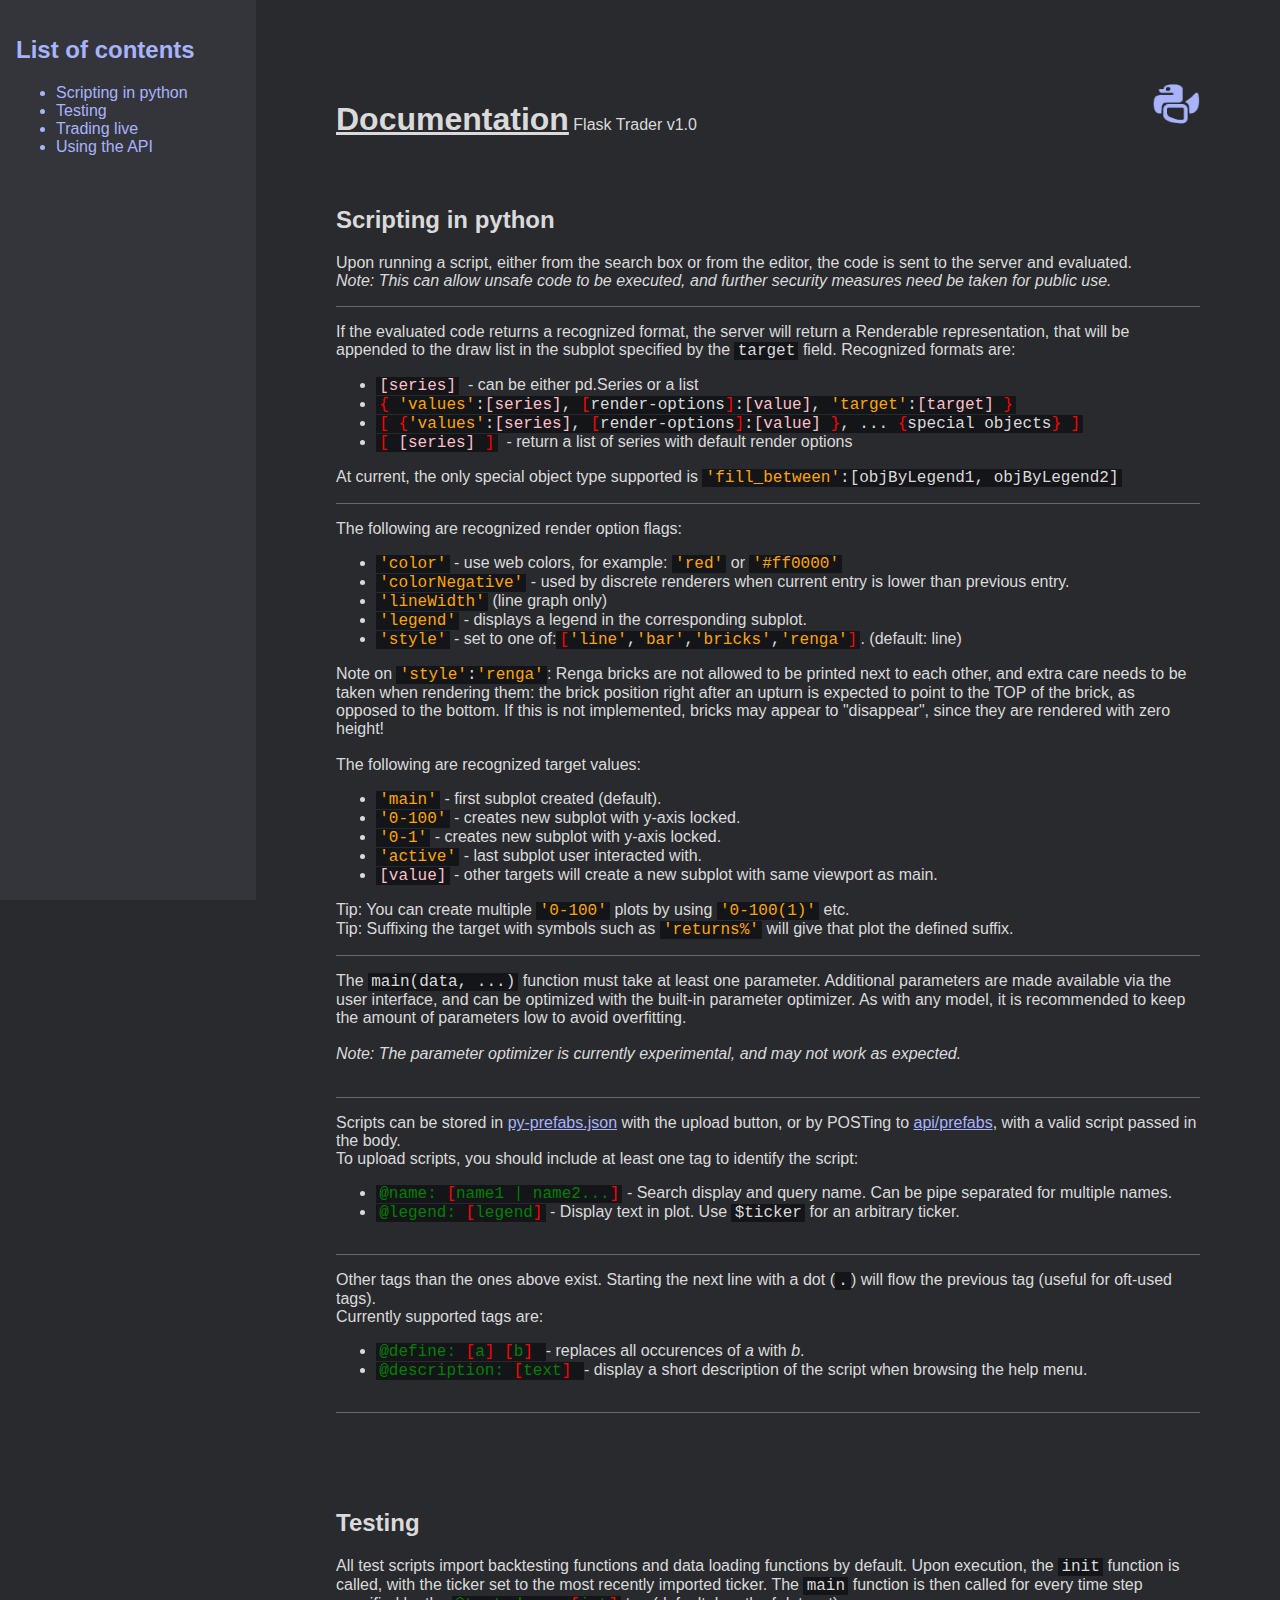
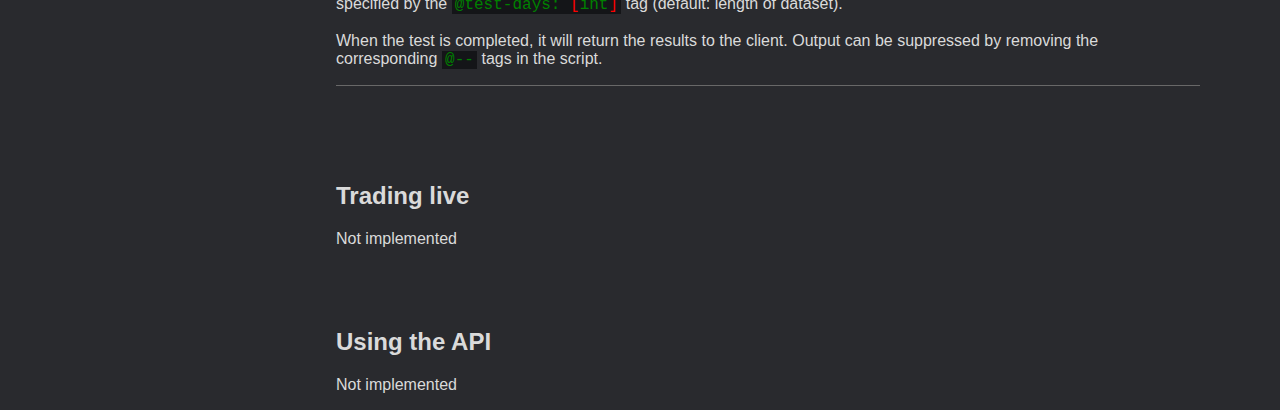
<file: server/templates/docs.html>
<!DOCTYPE html>
<html lang="en">
<head>
    <meta charset="UTF-8">
    <meta http-equiv="X-UA-Compatible" content="IE=edge">
    <meta name="viewport" content="width=device-width, initial-scale=1.0">
    
    <link rel="preconnect" href="https://fonts.googleapis.com">
<link rel="preconnect" href="https://fonts.gstatic.com" crossorigin>
<link href="https://fonts.googleapis.com/css2?family=Poppins:wght@200&family=Rubik&display=swap" rel="stylesheet">

    <link rel="stylesheet" href="../static/styles/main.css">
    <link rel="stylesheet" href="../static/styles/docs.css">
    <link rel="shortcut icon" href="../static/icons/tradeflask_docs.png" >
    <title>Documentation FT</title>
</head>
<body>
    <aside id="menu">
        <h2>List of contents</h2>
        <ul>
            <li>Scripting in python</li>
            <li>Testing</li>
            <li>Trading live</li>
            <li>Using the API</li>
        </ul>
    </aside>
    <aside id="content">
        <section class="logo" style="float:right">
            <a href="/"><img class="logo" src="../static/icons/tradeflask.png" alt="Go back" title="Back to client"></a> 
        </section>
        <h1>Documentation</h1>
        <span>Flask Trader v1.0</span>
        <section id="scripting" class="topic">
            <h2>Scripting in python</h2>
            <section>
                Upon running a script, either from the search box or from the editor, the code is sent to the server and evaluated.<br>
                <em>Note: This can allow unsafe code to be executed, and further security measures need be taken for public use.</em>
            </section>
            <section>
                If the evaluated code returns a recognized format, the server will return a Renderable representation,
                that will be appended to the draw list in the subplot specified by the <code>target</code> field. Recognized formats are:
                <ul class="colorme">
                    <li><code>[series]</code> &nbsp;- can be either pd.Series or a list</li>
                    <li><code>{ 'values':[series], [render-options]:[value], 'target':[target] }</code></li>
                    <li><code>[ {'values':[series], [render-options]:[value] }, ... {special objects} ]</code></li>
                    <li><code>[ [series] ]</code> &nbsp;- return a list of series with default render options</li>
                </ul>
                At current, the only special object type supported is <code><span class="colorme">'fill_between'</span>:[objByLegend1, objByLegend2]</code>
            </section>
            <section>
                The following are recognized render option flags:
                <ul>
                    <li class="colorme"><code>'color'</code> - use web colors, for example: <code>'red'</code> or <code>'#ff0000'</code></li>
                    <li><code class="colorme">'colorNegative'</code> - used by discrete renderers when current entry is lower than previous entry.</li>
                    <li><code class="colorme">'lineWidth'</code> (line graph only)</li>
                    <li><code class="colorme">'legend'</code> - displays a legend in the corresponding subplot.</li>
                    <li><code class="colorme">'style'</code> - set to one of:<code class="colorme">['line','bar','bricks','renga']</code>. (default: line)</li>
                </ul>
                Note on <code class="colorme">'style':'renga'</code>: Renga bricks are not allowed to be printed next to each other, and extra care
                needs to be taken when rendering them:
                the brick position right after an upturn is expected to point to the TOP of the brick, as opposed to the bottom. If this is not implemented,
                bricks may appear to "disappear", since they are rendered with zero height!
                <br><br>
                The following are recognized target values:
                <ul>
                    <li><code class="colorme">'main'</code> - first subplot created (default).</li>
                    <li><code class="colorme">'0-100'</code> - creates new subplot with y-axis locked.</li>
                    <li><code class="colorme">'0-1'</code> - creates new subplot with y-axis locked.</li>
                    <li><code class="colorme">'active'</code> - last subplot user interacted with.</li>
                    <li><code class="colorme">[value]</code> - other targets will create a new subplot with same viewport as main.</li>
                </ul>
                Tip: You can create multiple <code class="colorme">'0-100'</code> plots by using <code class="colorme">'0-100(1)'</code> etc.<br>
                
                Tip: Suffixing the target with symbols such as <code class="colorme">'returns%'</code> will give that plot the defined suffix.
            </section>
            <section>
                The <code>main(data, ...)</code> function must take at least one parameter.
                Additional parameters are made available via the user interface, and can be optimized with the built-in parameter optimizer.
                As with any model, it is recommended to keep the amount of parameters low to avoid overfitting.
                <br><br>
                <em>Note: The parameter optimizer is currently experimental, and may not work as expected.</em>
                <br><br>
            </section>

            <section>
                
                Scripts can be stored in <a href="api/prefabs">py-prefabs.json</a> with the upload button, or by POSTing to <a href="api/prefabs">api/prefabs</a>,
                with a valid script passed in the body.<br>
                To upload scripts, you should include at least one tag to identify the script:
                <ul>
                    <li><code class="colorme">@name: [name1 | name2...]</code> - Search display and query name. Can be pipe separated for multiple names.</li>
                    <li><code class="colorme">@legend: [legend]</code> - Display text in plot. Use <code>$ticker</code> for an arbitrary ticker.</li>
                </ul>
            </section>
            <section>
                Other tags than the ones above exist. Starting the next line with a dot (<code>.</code>) will flow the previous tag
                (useful for oft-used tags). <br>
                Currently supported tags are:
                <ul>
                    <li><code class="colorme">@define: [a] [b] </code> - replaces all occurences of <em>a</em> with <em>b</em>. </li>
                    <li><code class="colorme">@description: [text] </code> - display a short description of the script when browsing the help menu.</li>
                </ul>
            </section>
        </section>
        <section id="testing" class="topic">
            <h2>Testing</h2>
            <section>
                All test scripts import backtesting functions and data loading functions by default. Upon execution, the <code>init</code> function is called,
                with the ticker set to the most recently imported ticker. The <code>main</code> function is then called for every time step specified by the 
                <code class="colorme">@test-days: [int]</code> tag (default: length of dataset).
                <br><br>
                When the test is completed, it will return the results to the client.
                Output can be suppressed by removing the corresponding <code class="colorme">@--</code> tags in the script.
            </section>
        </section>
        <section id="live-trading" class="topic">
            <h2>Trading live</h2>
            Not implemented
        </section>
        <section id="api" class="topic">
            <h2>Using the API</h2>
            Not implemented
        </section>
    </aside>
</body>
<script src="../static/js/docs.js" onload="prettyFormat()"></script>
</html>
</file>
<file: server/static/styles/main.css>
:root{
    --bg: #292a2e;
    --bg-light: #404146;
    --editor-bg: #35363d;
    --navbar: #34353a;
    --navbar-primary: #a8b3fd;
    --navbar-secondary: #474950;
    --navbar-field-bg: #141518;
    
    --axes: #8a8c92;
    --grid: #37393d;
    font:12pt Helvetica, sans-serif;
}

body{
    margin:0;
    overflow-x: hidden;
    background-color: var(--bg);
}
canvas{
    position: absolute;
    top:2.6em; left: 0; bottom: 0; right: 0;
}
#navbar{
    position: absolute;
    top: 0; left: 0; right: 0;
    height:2.6em;
    background-color: var(--navbar);
    z-index: 10;
    box-shadow: 0 3px 5px rgba(0, 0, 0, 0.3);
    cursor:default;
    border-bottom: 1px solid var(--navbar-secondary);
}
section#search-container{
    padding: 0.3em;
    border-radius: 0.5em;
    width: fit-content;
    background-color: var(--navbar-field-bg);
    margin-top: 0.4em;
    margin-left: 1em;
    position: relative;
    top:-0.3em;
    border: 1px solid var(--navbar);
    display: inline-block;
}
#search-container>input{
    background-color: var(--navbar-field-bg);
    border: none;
    border-bottom: 1px solid var(--navbar);
    outline: none;
    position: relative;
    color:var(--navbar-primary);
    width: 23em;
}
#search-results{
    display: none;
    padding: 1em;
    list-style: none;
    position: absolute;
    top: 1em; left: 0; right: 0;
    max-height:8em;
    background-color: var(--navbar-field-bg);
    z-index: -1;
    color:var(--navbar-primary);
    /*overflow-y: scroll;*/
    border-bottom-left-radius: 0.5em;
    border-bottom-right-radius: 0.5em;
}
#search-results>li:hover{
    background-color: var(--bg);
}
li.search-result>img{
    float: left;
    height: 1em;
}
li.search-result>img,
li.search-result>p{
    margin: 0.5em;
    display: inline-block;
}
.icon{
    height:1.4em;
    position: relative;
    top:0.3em;
    cursor: pointer;
    border-radius: 50%;
    background-color: var(--navbar);
    transition: background-color 0.2s;
    padding:0.3em;
}
.icon:hover{
    background-color: var(--navbar-field-bg);
}
span.icon{
    color:var(--navbar-primary);
    border-radius: 1em;
    padding:0.4em;
    padding-left: 0.6em;
    padding-right: 0.6em;
    position: relative;
    top:0;
}
.icon.active:hover,
.icon.active{
    background-color: var(--navbar-secondary);
}
.inline{
    display: inline;
}
.bordered{
    border-left: 1px solid var(--navbar-secondary);
    position: relative;
    top:-0.3em;
    padding: 0.3em;
}
.bordered>*{
position: relative;
top:0.6em;
}
.link{
    border-bottom: 1px solid var(--navbar-secondary);
    width: fit-content;
    cursor:pointer;
}
.link:hover{
    border-bottom: 1px solid var(--navbar-primary);
}
.abs_br{
    position: absolute;
    bottom: 0;
    right: 1em;
}
.notimplemented{
    cursor:default;
}
</file>
<file: server/static/styles/docs.css>
#menu,#content{
    position: absolute;
    top:0;
    bottom: 0;
}
#menu{
    background-color: var(--navbar);
    left:0;
    width:calc(20% - 2em);
    color: var(--navbar-primary);
    padding: 1em;
    position: fixed;
}
#content{
    left:20%;
    width:calc(80% - 10em);
    padding: 5em;
    color: rgb(218, 218, 218);
}
section{
    margin-bottom: 1em;
    padding-bottom: 1em;
    border-bottom: 1px solid rgb(104, 104, 104);
}
section.topic{
    margin-bottom: 4em;
    border:none;
}
section.logo{
    border: none;
}
img.logo{
    width:3em;
}
a{
    color: var(--navbar-primary);
}
h1{
    display: inline-block;
    font-size: 24pt;
    margin-bottom: 1.5em;
    text-decoration: underline;
}
.red{
    color: red;
}
code{
    background-color: var(--navbar-field-bg);
    padding-left: 0.2em;
    padding-right: 0.2em;
}
</file>
